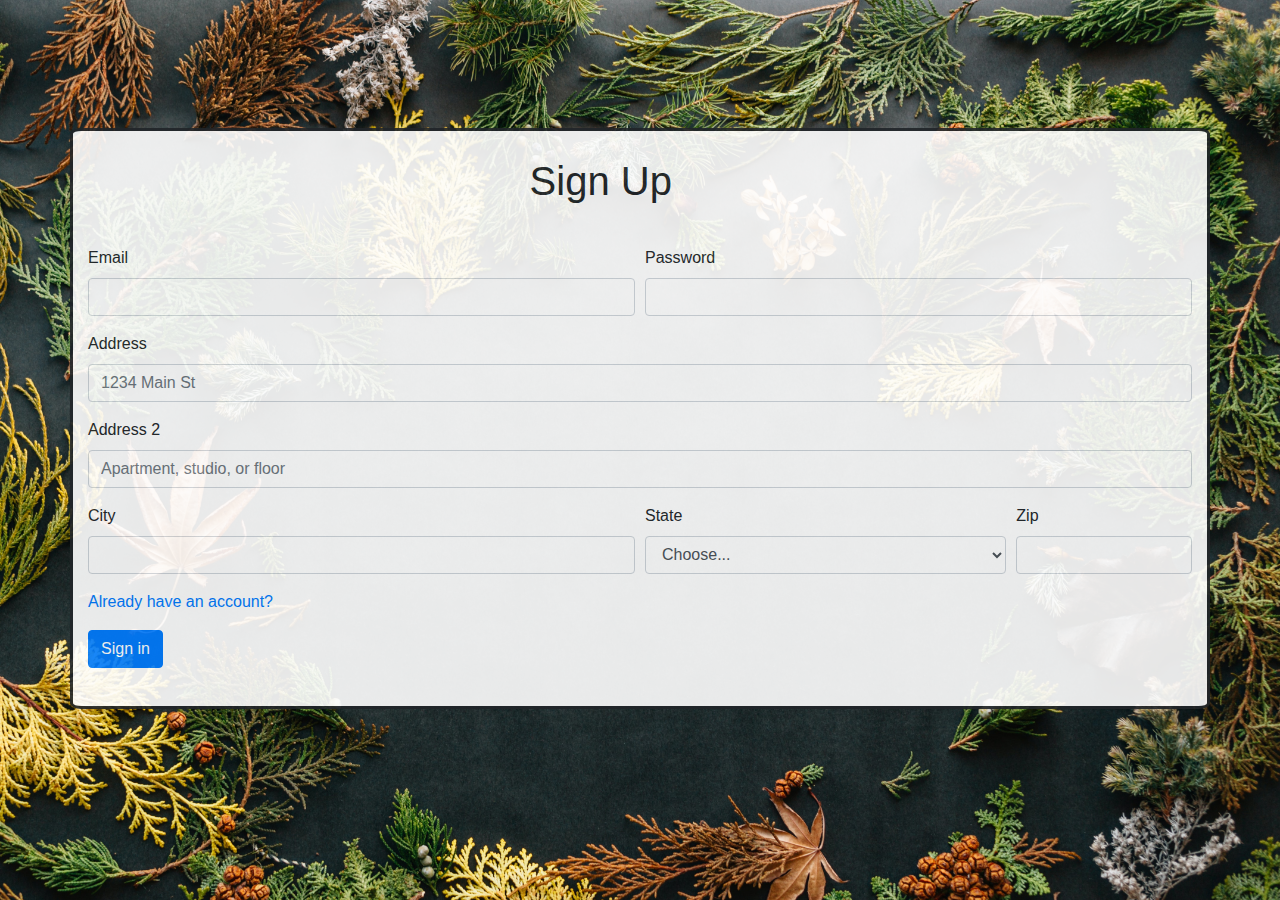
<file: index31.html>
<!doctype html>
<html lang="en">
  <head>
    <!-- Required meta tags -->
    <meta charset="utf-8">
    <meta name="viewport" content="width=device-width, initial-scale=1, shrink-to-fit=no">
    <link rel="stylesheet" href="https://stackpath.bootstrapcdn.com/bootstrap/4.5.2/css/bootstrap.min.css" integrity="sha384-JcKb8q3iqJ61gNV9KGb8thSsNjpSL0n8PARn9HuZOnIxN0hoP+VmmDGMN5t9UJ0Z" crossorigin="anonymous">
    <link rel="stylesheet" href="./css/style2.css">
    <title>E-Food</title>
  </head>
  <body>
    <div class="container" style="background-color: #fff;">
        <h1>Sign Up</h1>
        <form>
            <div class="form-row">
              <div class="form-group col-md-6">
                <label for="inputEmail4">Email</label>
                <input type="email" class="form-control" id="inputEmail4">
              </div>
              <div class="form-group col-md-6">
                <label for="inputPassword4">Password</label>
                <input type="password" class="form-control" id="inputPassword4">
              </div>
            </div>
            <div class="form-group">
              <label for="inputAddress">Address</label>
              <input type="text" class="form-control" id="inputAddress" placeholder="1234 Main St">
            </div>
            <div class="form-group">
              <label for="inputAddress2">Address 2</label>
              <input type="text" class="form-control" id="inputAddress2" placeholder="Apartment, studio, or floor">
            </div>
            <div class="form-row">
              <div class="form-group col-md-6">
                <label for="inputCity">City</label>
                <input type="text" class="form-control" id="inputCity">
              </div>
              <div class="form-group col-md-4">
                <label for="inputState">State</label>
                <select id="inputState" class="form-control">
                  <option selected>Choose...</option>
                  <option>...</option>
                </select>
              </div>
              <div class="form-group col-md-2">
                <label for="inputZip">Zip</label>
                <input type="text" class="form-control" id="inputZip">
              </div>
            </div>
            <div class="form-group">
              <a href="index32.html">Already have an account?</a>
            </div>
            <button type="button" class="btn btn-primary" href="index.html"> Sign in</button>
          </form>
    </div>
    









    <script src="https://code.jquery.com/jquery-3.5.1.slim.min.js" integrity="sha384-DfXdz2htPH0lsSSs5nCTpuj/zy4C+OGpamoFVy38MVBnE+IbbVYUew+OrCXaRkfj" crossorigin="anonymous"></script>
    <script src="https://cdn.jsdelivr.net/npm/popper.js@1.16.1/dist/umd/popper.min.js" integrity="sha384-9/reFTGAW83EW2RDu2S0VKaIzap3H66lZH81PoYlFhbGU+6BZp6G7niu735Sk7lN" crossorigin="anonymous"></script>
    <script src="https://stackpath.bootstrapcdn.com/bootstrap/4.5.2/js/bootstrap.min.js" integrity="sha384-B4gt1jrGC7Jh4AgTPSdUtOBvfO8shuf57BaghqFfPlYxofvL8/KUEfYiJOMMV+rV" crossorigin="anonymous"></script>
  </body>
</html>
</file>
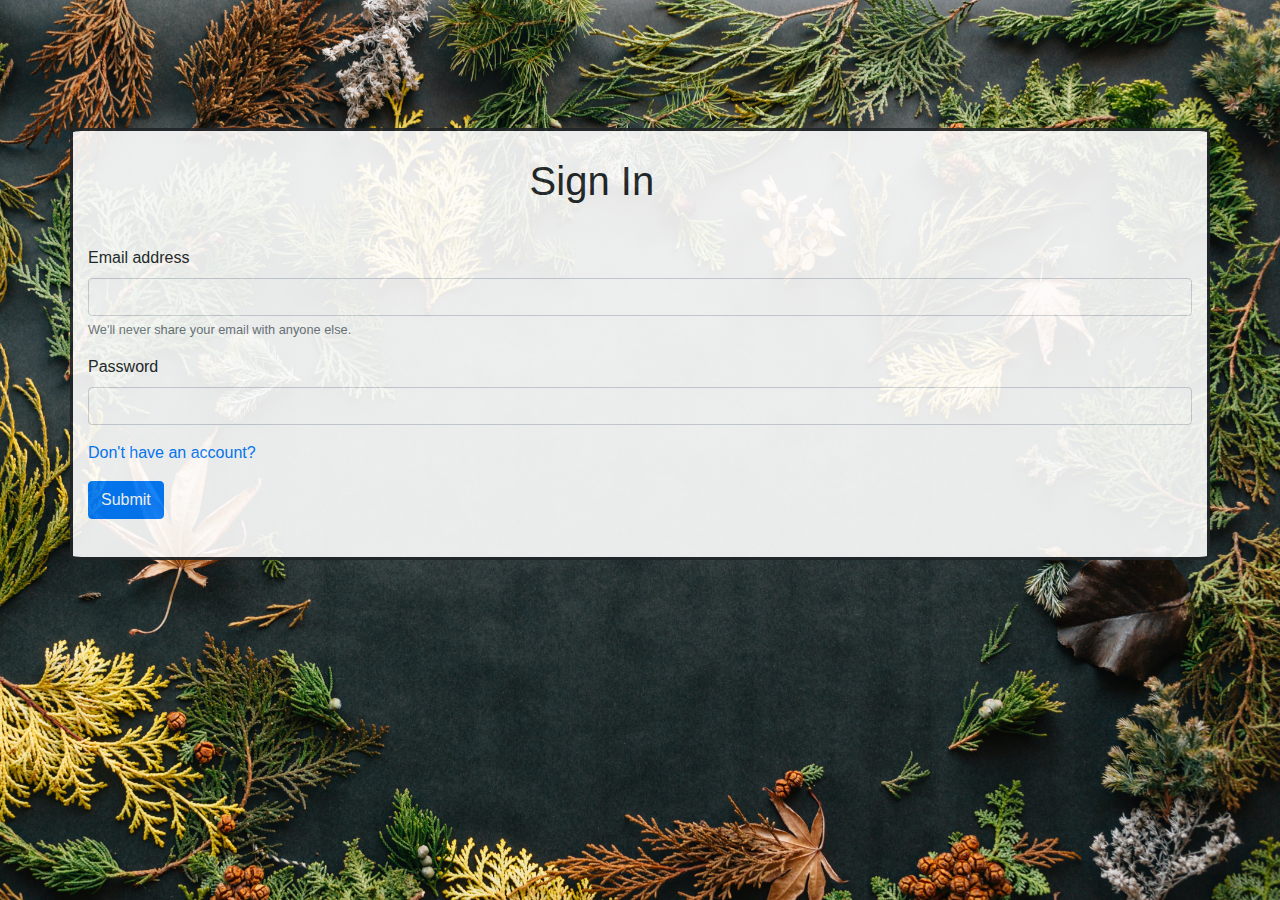
<file: index32.html>
<!doctype html>
<html lang="en">
  <head>
    <!-- Required meta tags -->
    <meta charset="utf-8">
    <meta name="viewport" content="width=device-width, initial-scale=1, shrink-to-fit=no">
    <link rel="stylesheet" href="https://stackpath.bootstrapcdn.com/bootstrap/4.5.2/css/bootstrap.min.css" integrity="sha384-JcKb8q3iqJ61gNV9KGb8thSsNjpSL0n8PARn9HuZOnIxN0hoP+VmmDGMN5t9UJ0Z" crossorigin="anonymous">
    <link rel="stylesheet" href="./css/style2.css">
    <title>E-Food</title>
  </head>
  <body>
    <div class="container" style="background-color: #fff;">
        <h1>Sign In</h1>
        <form>
            <div class="form-group">
              <label for="exampleInputEmail1">Email address</label>
              <input type="email" class="form-control" id="exampleInputEmail1" aria-describedby="emailHelp">
              <small id="emailHelp" class="form-text text-muted">We'll never share your email with anyone else.</small>
            </div>
            <div class="form-group">
              <label for="exampleInputPassword1">Password</label>
              <input type="password" class="form-control" id="exampleInputPassword1">
            </div>
            <div class="form-group">
                <a href="index31.html">Don't have an account?</a>
              </div>
            <button type="submit" class="btn btn-primary">Submit</button>
          </form>
    </div>
    

    <script src="https://code.jquery.com/jquery-3.5.1.slim.min.js" integrity="sha384-DfXdz2htPH0lsSSs5nCTpuj/zy4C+OGpamoFVy38MVBnE+IbbVYUew+OrCXaRkfj" crossorigin="anonymous"></script>
    <script src="https://cdn.jsdelivr.net/npm/popper.js@1.16.1/dist/umd/popper.min.js" integrity="sha384-9/reFTGAW83EW2RDu2S0VKaIzap3H66lZH81PoYlFhbGU+6BZp6G7niu735Sk7lN" crossorigin="anonymous"></script>
    <script src="https://stackpath.bootstrapcdn.com/bootstrap/4.5.2/js/bootstrap.min.js" integrity="sha384-B4gt1jrGC7Jh4AgTPSdUtOBvfO8shuf57BaghqFfPlYxofvL8/KUEfYiJOMMV+rV" crossorigin="anonymous"></script>
  </body>
</html>
</file>
<file: css/style2.css>
body{
    background-image: url(../img/background.jpg);
    height:750px;
    background-repeat: no-repeat;
    background-size: cover;
    padding-bottom: 0px;
    margin-bottom: 0px;
}

.container{
    opacity: 90%;
    margin-top: 10%;
    padding-top: 2%;
    padding-bottom: 3%;
    border-style: solid;
    border-radius: 1%;
}

h1{
    padding-bottom: 3%;
    padding-left: 40%;
}
</file>
